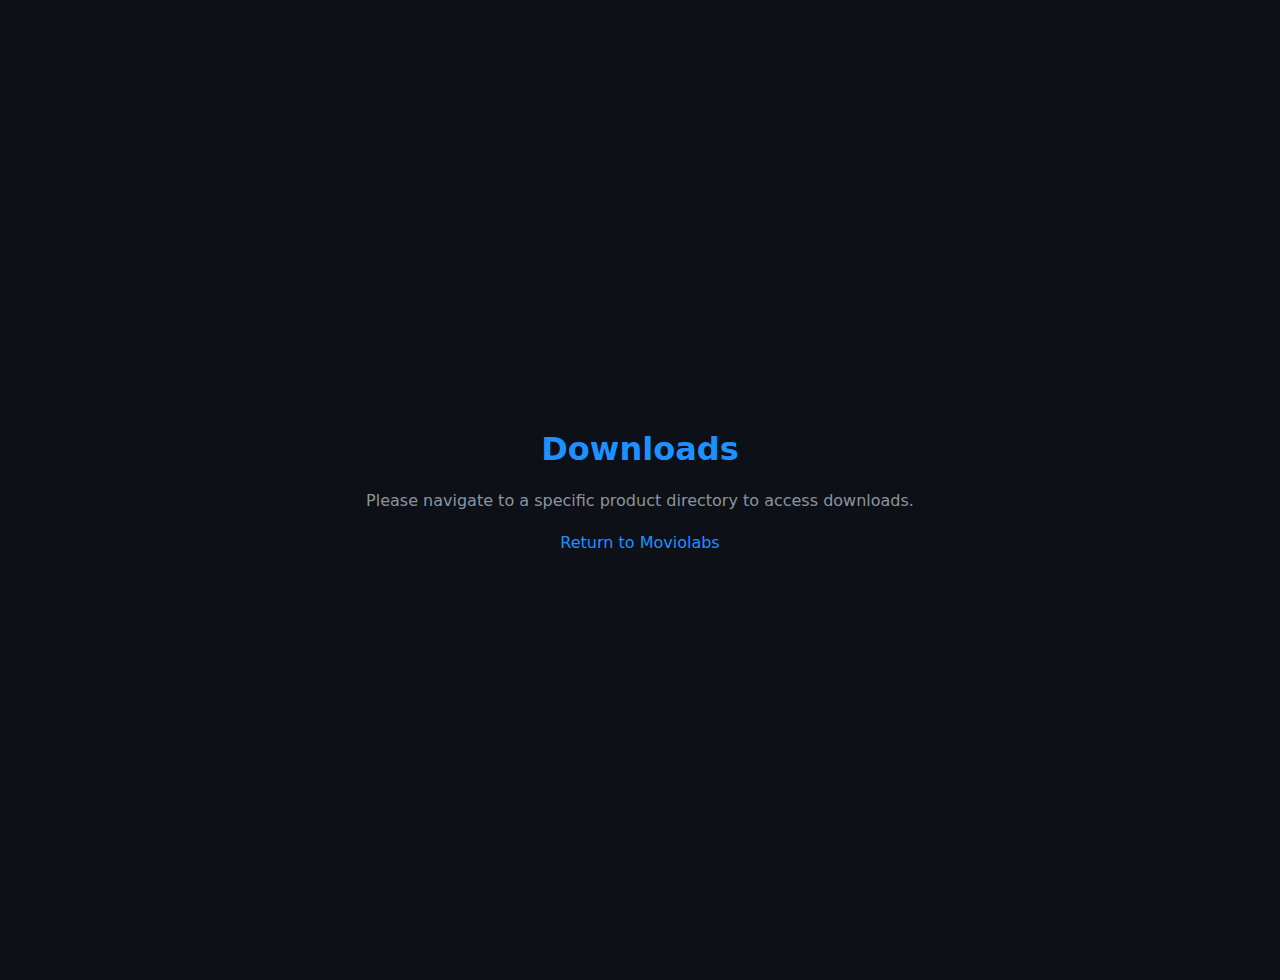
<file: index (2).html>
<!DOCTYPE html>
<html lang="en">
<head>
  <meta charset="UTF-8" />
  <meta name="viewport" content="width=device-width, initial-scale=1.0" />
  <title>Downloads - Moviolabs</title>
  <style>
    body {
      margin: 0;
      padding: 40px 20px;
      background: #0d1117;
      color: #e6edf3;
      font-family: system-ui, -apple-system, BlinkMacSystemFont, "Segoe UI", sans-serif;
      display: flex;
      align-items: center;
      justify-content: center;
      min-height: 100vh;
      text-align: center;
    }
    .message {
      max-width: 600px;
    }
    h1 {
      color: #1e90ff;
      margin-bottom: 20px;
    }
    p {
      color: #8b949e;
      line-height: 1.6;
    }
    a {
      color: #1e90ff;
      text-decoration: none;
    }
    a:hover {
      text-decoration: underline;
    }
  </style>
</head>
<body>
  <div class="message">
    <h1>Downloads</h1>
    <p>Please navigate to a specific product directory to access downloads.</p>
    <p><a href="/coming-soon/en/">Return to Moviolabs</a></p>
  </div>
</body>
</html>
</file>
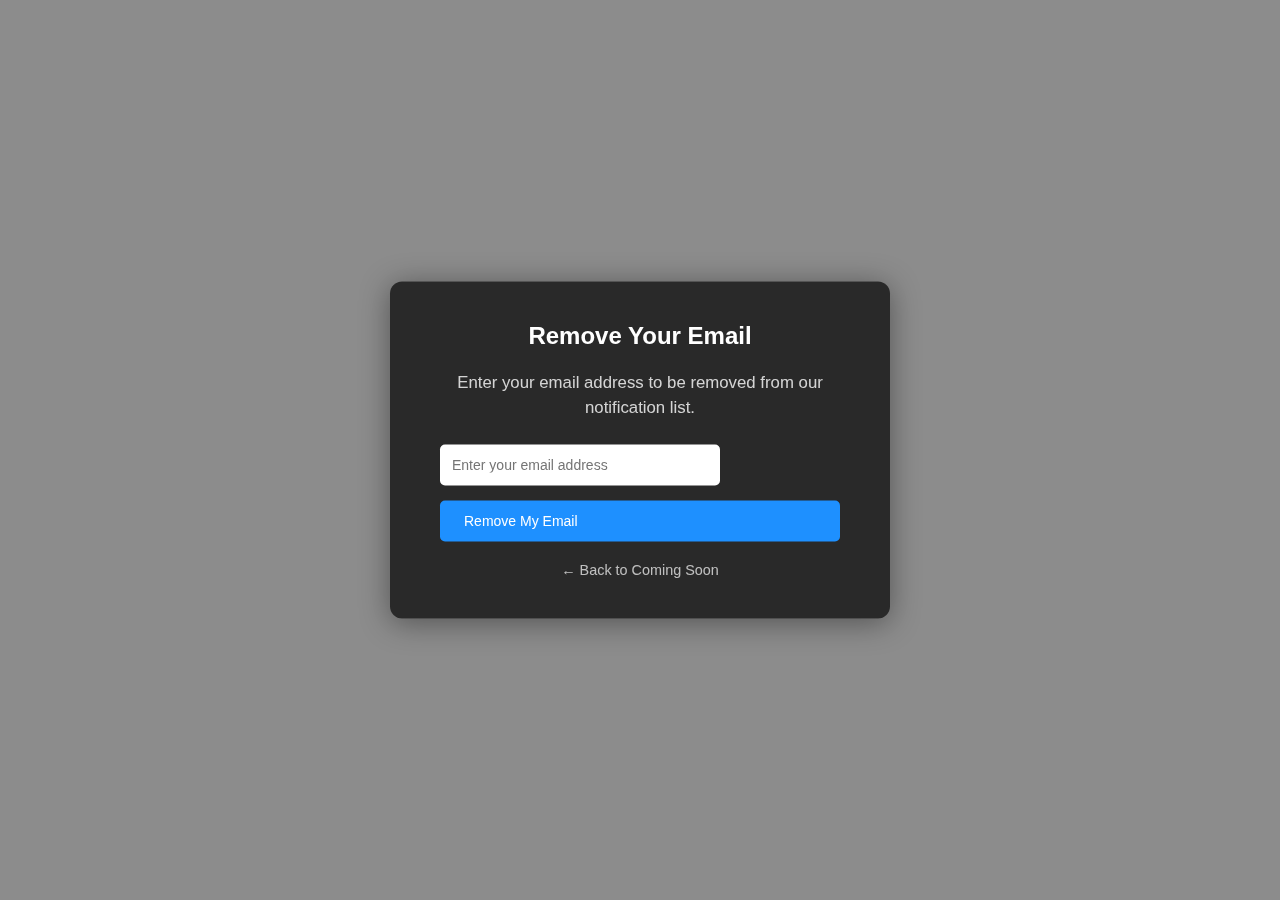
<file: remove.html>
<!DOCTYPE html>
<html lang="en">
<head>
  <meta charset="UTF-8">
  <meta name="viewport" content="width=device-width, initial-scale=1.0">
  <title>Remove Email - MOVIOLABS</title>
  <link rel="stylesheet" href="css/style.css">
  <style>
    .removal-container {
      position: absolute;
      top: 50%;
      left: 50%;
      transform: translate(-50%, -50%);
      background: rgba(30, 30, 30, 0.9);
      padding: 40px 50px;
      border-radius: 12px;
      text-align: center;
      max-width: 500px;
      width: 90%;
      box-shadow: 0 4px 30px rgba(0, 0, 0, 0.4);
      z-index: 10;
    }
    
    .removal-container h2 {
      color: white;
      margin-bottom: 20px;
    }
    
    .removal-container p {
      color: rgba(255, 255, 255, 0.8);
      margin-bottom: 25px;
    }
    
    .removal-form {
      display: flex;
      flex-direction: column;
      gap: 15px;
    }
    
    .removal-form input {
      padding: 12px;
      border: none;
      border-radius: 5px;
      font-size: 14px;
      outline: none;
    }
    
    .removal-form button {
      padding: 12px 24px;
      border: none;
      background: #1e90ff;
      color: white;
      border-radius: 5px;
      cursor: pointer;
      font-size: 14px;
      transition: background 0.3s;
    }
    
    .removal-form button:hover {
      background: #0077cc;
    }
    
    .removal-form button:disabled {
      background: #666;
      cursor: not-allowed;
    }
    
    #removalResponse {
      margin-top: 15px;
      padding: 12px;
      border-radius: 5px;
      display: none;
    }
    
    #removalResponse.success {
      background: rgba(46, 204, 113, 0.2);
      color: #2ecc71;
      border: 1px solid #2ecc71;
      display: block;
    }
    
    #removalResponse.error {
      background: rgba(231, 76, 60, 0.2);
      color: #e74c3c;
      border: 1px solid #e74c3c;
      display: block;
    }
    
    .back-link {
      margin-top: 20px;
      display: inline-block;
      color: rgba(255, 255, 255, 0.7);
      text-decoration: none;
      font-size: 0.9em;
    }
    
    .back-link:hover {
      color: white;
      text-decoration: underline;
    }
  </style>
</head>
<body>
  <div class="overlay"></div>
  
  <div class="removal-container">
    <h2>Remove Your Email</h2>
    <p>Enter your email address to be removed from our notification list.</p>
    
    <form id="removalForm" class="removal-form">
      <input type="email" id="removalEmail" name="email" placeholder="Enter your email address" required>
      <button type="submit">Remove My Email</button>
    </form>
    
    <div id="removalResponse"></div>
    
    <a href="en/" class="back-link">← Back to Coming Soon</a>
  </div>

  <script>
    document.getElementById('removalForm').addEventListener('submit', function(e) {
      e.preventDefault();
      
      const email = document.getElementById('removalEmail').value.trim();
      const button = this.querySelector('button');
      const response = document.getElementById('removalResponse');
      
      // Disable form
      button.disabled = true;
      button.textContent = 'Processing...';
      response.className = '';
      response.style.display = 'none';
      
      // Submit removal request
      fetch('remove_email.php', {
        method: 'POST',
        headers: { 'Content-Type': 'application/x-www-form-urlencoded' },
        body: `email=${encodeURIComponent(email)}`
      })
      .then(res => res.text())
      .then(text => {
        if (text.includes('Success') || text.includes('removed')) {
          response.className = 'success';
          response.textContent = text;
          document.getElementById('removalForm').reset();
        } else {
          response.className = 'error';
          response.textContent = text;
        }
        button.disabled = false;
        button.textContent = 'Remove My Email';
      })
      .catch(() => {
        response.className = 'error';
        response.textContent = 'Error: Could not process your request. Please try again later.';
        button.disabled = false;
        button.textContent = 'Remove My Email';
      });
    });
  </script>
</body>
</html>
</file>
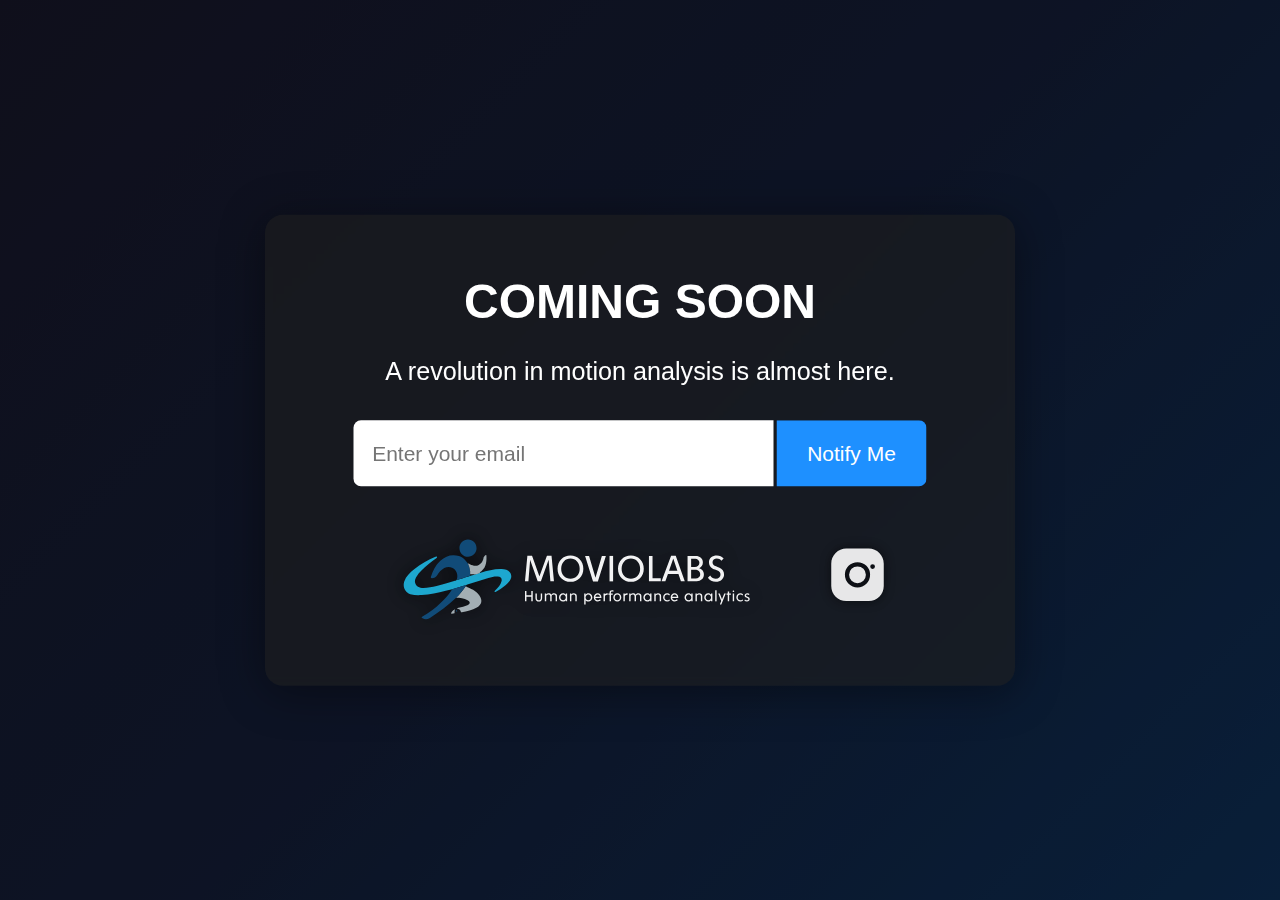
<file: test_animation.html>
<!DOCTYPE html>
<html lang="en">
<head>
  <meta charset="UTF-8">
  <meta name="viewport" content="width=device-width, initial-scale=1.0">
  <title>Success Animation Test - In Context</title>
  <style>
    * {
      margin: 0;
      padding: 0;
      box-sizing: border-box;
    }

    body, html {
      margin: 0;
      padding: 0;
      width: 100%;
      height: 100%;
      overflow: hidden;
      background: #000;
    }

    /* Simulated video background */
    #bg-video {
      position: fixed;
      top: 0;
      left: 0;
      width: 100vw;
      height: 100vh;
      object-fit: cover;
      z-index: 1;
      background: linear-gradient(135deg, #1a1a2e 0%, #16213e 50%, #0f3460 100%);
    }

    .overlay {
      position: fixed;
      top: 0;
      left: 0;
      width: 100%;
      height: 100%;
      background: rgba(0, 0, 0, 0.4);
      z-index: 2;
    }

    /* === MAIN CONTENT BOX === */
    .content-box {
      position: absolute;
      top: 50%;
      left: 50%;
      transform: translate(-50%, -50%) scale(1.5);
      transform-origin: center;
      background: rgba(30, 30, 30, 0.6);
      padding: 40px 50px;
      border-radius: 12px;
      text-align: center;
      width: 90%;
      max-width: 500px;
      box-shadow: 0 4px 30px rgba(0, 0, 0, 0.4);
      z-index: 10;
      backdrop-filter: blur(2px);
      box-sizing: border-box;
      overflow: hidden;
    }
    
    .thank-you-message {
      color: white;
      font-size: 1.2em;
      font-weight: 500;
      text-align: center;
      margin-top: 20px;
    }

    .content-box.showing-success {
      /* Dimensions locked via inline styles in JavaScript - no CSS changes */
    }

    h1 {
      font-size: 2em;
      margin-bottom: 15px;
      color: white;
      font-family: -apple-system, BlinkMacSystemFont, 'Segoe UI', Roboto, Oxygen, Ubuntu, Cantarell, sans-serif;
    }

    p {
      font-size: 1.05em;
      line-height: 1.5;
      color: white;
      font-family: -apple-system, BlinkMacSystemFont, 'Segoe UI', Roboto, Oxygen, Ubuntu, Cantarell, sans-serif;
      margin-bottom: 20px;
    }

    form {
      margin-top: 20px;
      display: flex;
      justify-content: center;
      align-items: stretch;
      gap: 2px;
      flex-wrap: nowrap;
      position: relative;
      min-height: 44px; /* Maintain minimum height */
    }

    input[type="email"] {
      padding: 12px;
      width: 70%;
      border: none;
      border-radius: 5px 0 0 5px;
      outline: none;
      font-family: -apple-system, BlinkMacSystemFont, 'Segoe UI', Roboto, Oxygen, Ubuntu, Cantarell, sans-serif;
      font-size: 14px;
      line-height: 1.2;
      box-sizing: border-box;
      display: flex;
      align-items: center;
    }

    button {
      padding: 12px 20px;
      border: none;
      background: #1e90ff;
      color: white;
      border-radius: 0 5px 5px 0;
      cursor: pointer;
      transition: background 0.3s;
      font-family: -apple-system, BlinkMacSystemFont, 'Segoe UI', Roboto, Oxygen, Ubuntu, Cantarell, sans-serif;
      font-size: 14px;
      line-height: 1.2;
      box-sizing: border-box;
      display: flex;
      align-items: center;
      white-space: nowrap;
    }

    button:hover {
      background: #0077cc;
    }

    button:disabled {
      opacity: 0.6;
      cursor: not-allowed;
    }

    .socials {
      margin-top: 30px;
      text-align: center;
      display: flex;
      justify-content: center;
      align-items: center;
      gap: 30px;
      flex-direction: row;
      flex-wrap: wrap;
    }

    .socials a img {
      width: 42px;
      height: auto;
      opacity: 0.9;
      transition: opacity 0.3s;
      filter: drop-shadow(0 0 4px rgba(0,0,0,0.6));
    }

    .socials .logo-bottom {
      width: 260px !important;
      height: auto;
      opacity: 0.95;
      vertical-align: middle;
      transition: opacity 0.3s ease, transform 0.3s ease;
      filter: drop-shadow(0 0 6px rgba(0,0,0,0.6));
    }

  </style>
</head>
<body>
  <div id="bg-video"></div>
  <div class="overlay"></div>

  <div class="content-box">
    <h1>COMING SOON</h1>
    <p>A revolution in motion analysis is almost here.</p>

    <form id="notifyForm">
      <input type="email" id="email" name="email" placeholder="Enter your email">
      <button type="submit" data-original-text="Notify Me">Notify Me</button>
    </form>

    <div class="socials">
      <div class="logo-container">
        <img src="img/coming.soon.light.on.darkL.svg" alt="Moviolabs logo" class="logo-bottom" onerror="this.style.display='none'">
      </div>
      <a href="https://www.instagram.com/moviolabs/" target="_blank">
        <img src="img/instagram.svg" alt="Instagram" onerror="this.style.display='none'">
      </a>
    </div>
  </div>

  <script>
    // Form handler - replaces form with thank you message, locks box size
    const form = document.getElementById('notifyForm');
    const submitButton = form.querySelector('button[type="submit"]');
    const contentBox = document.querySelector('.content-box');
    
    form.addEventListener('submit', function(e) {
      e.preventDefault();
      e.stopPropagation();
      
      // Lock content box dimensions to prevent resizing
      if (contentBox) {
        const currentHeight = contentBox.offsetHeight;
        const currentWidth = contentBox.offsetWidth;
        const computedStyle = window.getComputedStyle(contentBox);
        const currentPadding = computedStyle.padding;
        const currentMaxWidth = computedStyle.maxWidth;
        
        // Lock ALL dimensions with inline styles
        contentBox.style.setProperty("height", currentHeight + "px", "important");
        contentBox.style.setProperty("min-height", currentHeight + "px", "important");
        contentBox.style.setProperty("max-height", currentHeight + "px", "important");
        contentBox.style.setProperty("width", currentWidth + "px", "important");
        contentBox.style.setProperty("min-width", currentWidth + "px", "important");
        contentBox.style.setProperty("max-width", currentMaxWidth, "important");
        contentBox.style.setProperty("padding", currentPadding, "important");
      }
      
      // Keep form in layout but hide its contents and show thank you message instead
      const formHeight = form.offsetHeight;
      const formMarginTop = window.getComputedStyle(form).marginTop;
      
      // Hide form inputs/button
      form.querySelector('input').style.display = 'none';
      form.querySelector('button').style.display = 'none';
      form.style.height = formHeight + 'px';
      form.style.marginTop = formMarginTop;
      form.style.display = 'flex';
      form.style.alignItems = 'center';
      form.style.justifyContent = 'center';
      
      // Create and show thank you message inside the form
      const thankYouMessage = document.createElement('p');
      thankYouMessage.className = 'thank-you-message';
      thankYouMessage.textContent = "Thank you for your interest!";
      thankYouMessage.style.margin = '0';
      
      // Add message to form
      form.appendChild(thankYouMessage);
    });
    
    // Also allow button click without validation
    submitButton.addEventListener('click', function(e) {
      e.preventDefault();
      e.stopPropagation();
      if (!submitButton.disabled) {
        form.dispatchEvent(new Event('submit'));
      }
    });
  </script>
</body>
</html>
</file>
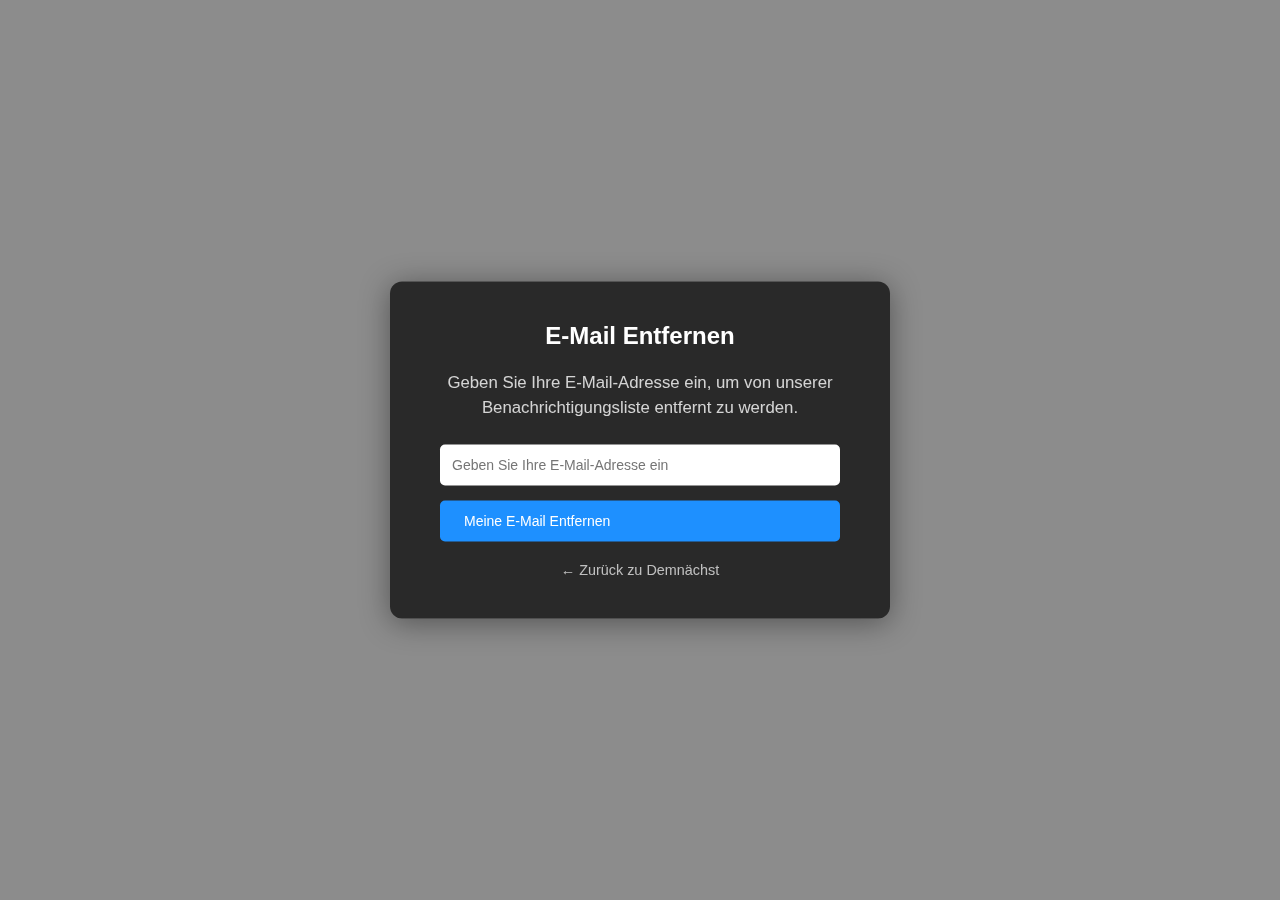
<file: de/remove.html>
<!DOCTYPE html>
<html lang="de">
<head>
  <meta charset="UTF-8">
  <meta name="viewport" content="width=device-width, initial-scale=1.0">
  <title>E-Mail Entfernen - MOVIOLABS</title>
  <link rel="stylesheet" href="../css/style.css">
  <style>
    .removal-container {
      position: absolute;
      top: 50%;
      left: 50%;
      transform: translate(-50%, -50%);
      background: rgba(30, 30, 30, 0.9);
      padding: 40px 50px;
      border-radius: 12px;
      text-align: center;
      max-width: 500px;
      width: 90%;
      box-shadow: 0 4px 30px rgba(0, 0, 0, 0.4);
      z-index: 10;
    }
    
    .removal-container h2 {
      color: white;
      margin-bottom: 20px;
    }
    
    .removal-container p {
      color: rgba(255, 255, 255, 0.8);
      margin-bottom: 25px;
    }
    
    .removal-form {
      display: flex;
      flex-direction: column;
      gap: 15px;
    }
    
    .removal-form input {
      padding: 12px;
      border: none;
      border-radius: 5px;
      font-size: 14px;
      outline: none;
      width: 100%;
      box-sizing: border-box;
    }
    
    .removal-form button {
      padding: 12px 24px;
      border: none;
      background: #1e90ff;
      color: white;
      border-radius: 5px;
      cursor: pointer;
      font-size: 14px;
      transition: background 0.3s;
      width: 100%;
      box-sizing: border-box;
    }
    
    .removal-form button:hover {
      background: #0077cc;
    }
    
    .removal-form button:disabled {
      background: #666;
      cursor: not-allowed;
    }
    
    #removalResponse {
      margin-top: 15px;
      padding: 12px;
      border-radius: 5px;
      display: none;
    }
    
    #removalResponse.success {
      background: rgba(46, 204, 113, 0.2);
      color: #2ecc71;
      border: 1px solid #2ecc71;
      display: block;
    }
    
    #removalResponse.error {
      background: rgba(231, 76, 60, 0.2);
      color: #e74c3c;
      border: 1px solid #e74c3c;
      display: block;
    }
    
    .back-link {
      margin-top: 20px;
      display: inline-block;
      color: rgba(255, 255, 255, 0.7);
      text-decoration: none;
      font-size: 0.9em;
    }
    
    .back-link:hover {
      color: white;
      text-decoration: underline;
    }
  </style>
</head>
<body>
  <div class="overlay"></div>
  
  <div class="removal-container">
    <h2>E-Mail Entfernen</h2>
    <p>Geben Sie Ihre E-Mail-Adresse ein, um von unserer Benachrichtigungsliste entfernt zu werden.</p>
    
    <form id="removalForm" class="removal-form">
      <input type="email" id="removalEmail" name="email" placeholder="Geben Sie Ihre E-Mail-Adresse ein" required>
      <button type="submit">Meine E-Mail Entfernen</button>
    </form>
    
    <div id="removalResponse"></div>
    
    <a href="index.html" class="back-link">← Zurück zu Demnächst</a>
  </div>

  <script>
    document.getElementById('removalForm').addEventListener('submit', function(e) {
      e.preventDefault();
      
      const email = document.getElementById('removalEmail').value.trim();
      const button = this.querySelector('button');
      const response = document.getElementById('removalResponse');
      
      // Disable form
      button.disabled = true;
      button.textContent = 'Wird verarbeitet...';
      response.className = '';
      response.style.display = 'none';
      
      // Submit removal request
      fetch('../remove_email.php', {
        method: 'POST',
        headers: { 'Content-Type': 'application/x-www-form-urlencoded' },
        body: `email=${encodeURIComponent(email)}`
      })
      .then(res => res.text())
      .then(text => {
        const messages = {
          success: "Erfolg: Ihre E-Mail-Adresse wurde von unserer Liste entfernt.",
          notFound: "Diese E-Mail-Adresse befindet sich nicht in unserer Datenbank.",
          error: "Fehler: Ihre Anfrage konnte nicht verarbeitet werden. Bitte versuchen Sie es später erneut."
        };
        
        if (text.includes('Success') || text.includes('removed')) {
          response.className = 'success';
          response.textContent = messages.success;
          document.getElementById('removalForm').reset();
        } else if (text.includes('not in our database')) {
          response.className = 'error';
          response.textContent = messages.notFound;
        } else {
          response.className = 'error';
          response.textContent = messages.error;
        }
        button.disabled = false;
        button.textContent = 'Meine E-Mail Entfernen';
      })
      .catch(() => {
        response.className = 'error';
        response.textContent = 'Fehler: Ihre Anfrage konnte nicht verarbeitet werden. Bitte versuchen Sie es später erneut.';
        button.disabled = false;
        button.textContent = 'Meine E-Mail Entfernen';
      });
    });
  </script>
</body>
</html>
</file>
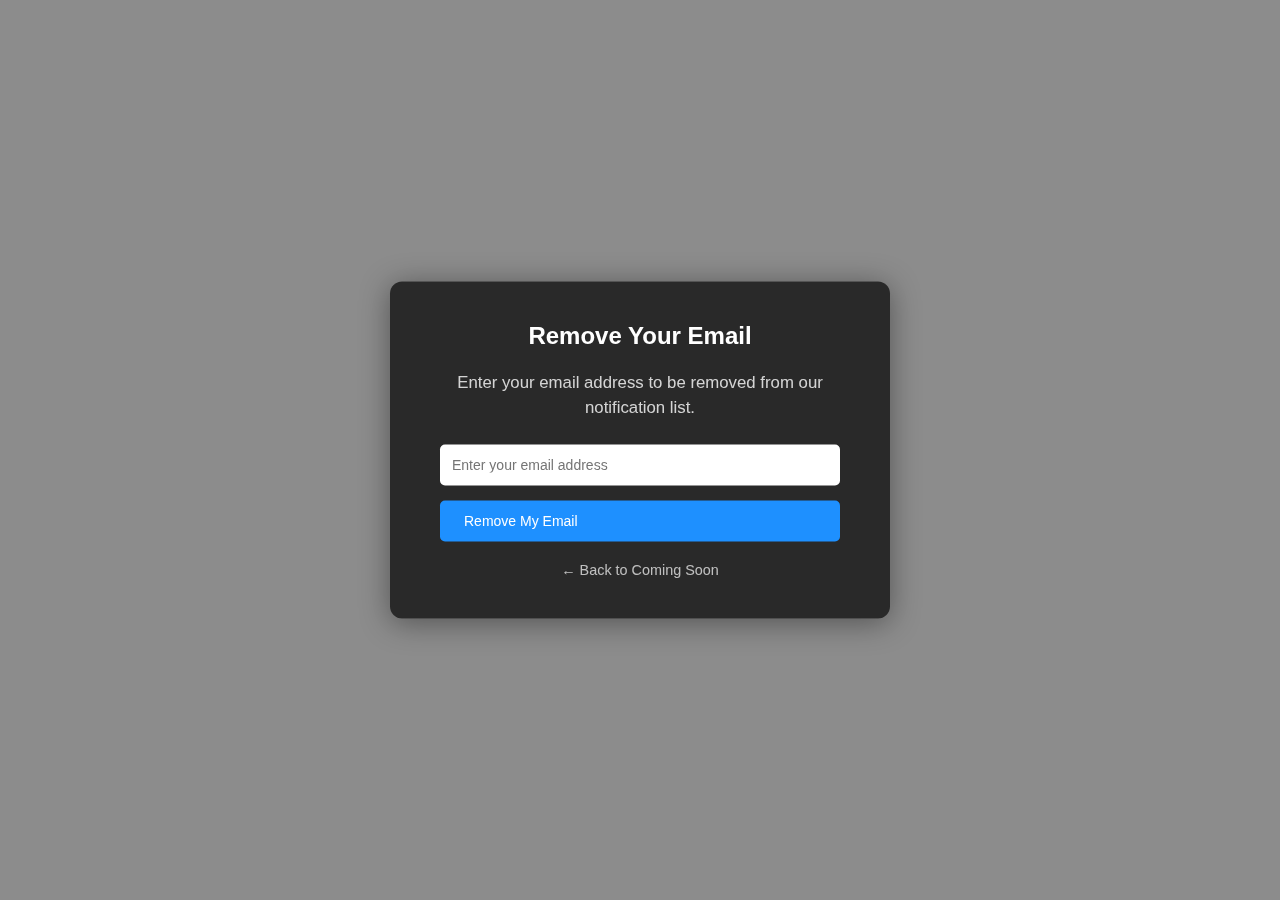
<file: en/remove.html>
<!DOCTYPE html>
<html lang="en">
<head>
  <meta charset="UTF-8">
  <meta name="viewport" content="width=device-width, initial-scale=1.0">
  <title>Remove Email - MOVIOLABS</title>
  <link rel="stylesheet" href="../css/style.css">
  <style>
    .removal-container {
      position: absolute;
      top: 50%;
      left: 50%;
      transform: translate(-50%, -50%);
      background: rgba(30, 30, 30, 0.9);
      padding: 40px 50px;
      border-radius: 12px;
      text-align: center;
      max-width: 500px;
      width: 90%;
      box-shadow: 0 4px 30px rgba(0, 0, 0, 0.4);
      z-index: 10;
    }
    
    .removal-container h2 {
      color: white;
      margin-bottom: 20px;
    }
    
    .removal-container p {
      color: rgba(255, 255, 255, 0.8);
      margin-bottom: 25px;
    }
    
    .removal-form {
      display: flex;
      flex-direction: column;
      gap: 15px;
    }
    
    .removal-form input {
      padding: 12px;
      border: none;
      border-radius: 5px;
      font-size: 14px;
      outline: none;
      width: 100%;
      box-sizing: border-box;
    }
    
    .removal-form button {
      padding: 12px 24px;
      border: none;
      background: #1e90ff;
      color: white;
      border-radius: 5px;
      cursor: pointer;
      font-size: 14px;
      transition: background 0.3s;
      width: 100%;
      box-sizing: border-box;
    }
    
    .removal-form button:hover {
      background: #0077cc;
    }
    
    .removal-form button:disabled {
      background: #666;
      cursor: not-allowed;
    }
    
    #removalResponse {
      margin-top: 15px;
      padding: 12px;
      border-radius: 5px;
      display: none;
    }
    
    #removalResponse.success {
      background: rgba(46, 204, 113, 0.2);
      color: #2ecc71;
      border: 1px solid #2ecc71;
      display: block;
    }
    
    #removalResponse.error {
      background: rgba(231, 76, 60, 0.2);
      color: #e74c3c;
      border: 1px solid #e74c3c;
      display: block;
    }
    
    .back-link {
      margin-top: 20px;
      display: inline-block;
      color: rgba(255, 255, 255, 0.7);
      text-decoration: none;
      font-size: 0.9em;
    }
    
    .back-link:hover {
      color: white;
      text-decoration: underline;
    }
  </style>
</head>
<body>
  <div class="overlay"></div>
  
  <div class="removal-container">
    <h2>Remove Your Email</h2>
    <p>Enter your email address to be removed from our notification list.</p>
    
    <form id="removalForm" class="removal-form">
      <input type="email" id="removalEmail" name="email" placeholder="Enter your email address" required>
      <button type="submit">Remove My Email</button>
    </form>
    
    <div id="removalResponse"></div>
    
    <a href="index.html" class="back-link">← Back to Coming Soon</a>
  </div>

  <script>
    document.getElementById('removalForm').addEventListener('submit', function(e) {
      e.preventDefault();
      
      const email = document.getElementById('removalEmail').value.trim();
      const button = this.querySelector('button');
      const response = document.getElementById('removalResponse');
      
      // Disable form
      button.disabled = true;
      button.textContent = 'Processing...';
      response.className = '';
      response.style.display = 'none';
      
      // Submit removal request
      fetch('../remove_email.php', {
        method: 'POST',
        headers: { 'Content-Type': 'application/x-www-form-urlencoded' },
        body: `email=${encodeURIComponent(email)}`
      })
      .then(res => res.text())
      .then(text => {
        const messages = {
          success: "Success: Your email address has been removed from our list.",
          notFound: "This email address is not in our database.",
          error: "Error: Could not process your request. Please try again later."
        };
        
        if (text.includes('Success') || text.includes('removed')) {
          response.className = 'success';
          response.textContent = messages.success;
          document.getElementById('removalForm').reset();
        } else if (text.includes('not in our database')) {
          response.className = 'error';
          response.textContent = messages.notFound;
        } else {
          response.className = 'error';
          response.textContent = messages.error;
        }
        button.disabled = false;
        button.textContent = 'Remove My Email';
      })
      .catch(() => {
        response.className = 'error';
        response.textContent = 'Error: Could not process your request. Please try again later.';
        button.disabled = false;
        button.textContent = 'Remove My Email';
      });
    });
  </script>
</body>
</html>
</file>
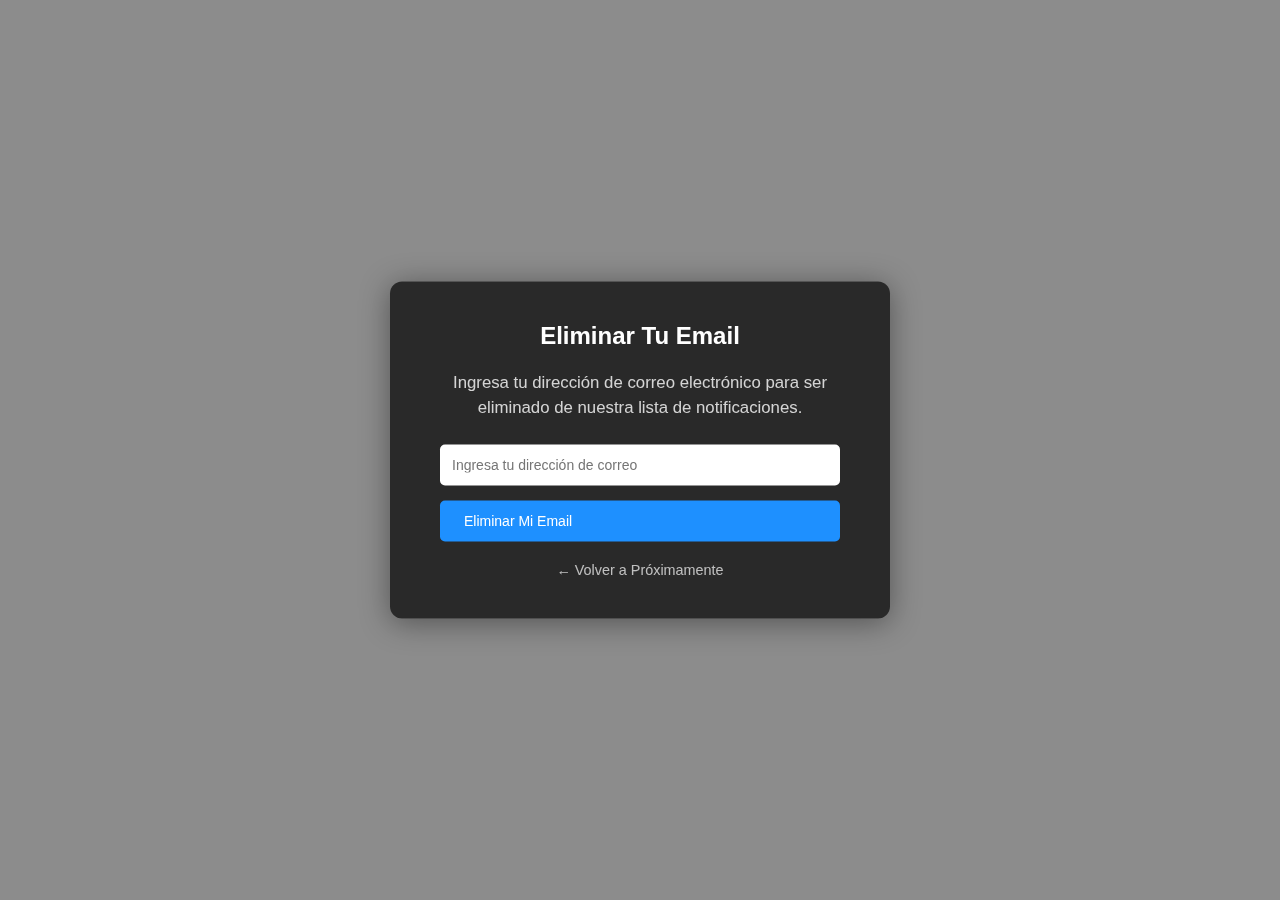
<file: es/remove.html>
<!DOCTYPE html>
<html lang="es">
<head>
  <meta charset="UTF-8">
  <meta name="viewport" content="width=device-width, initial-scale=1.0">
  <title>Eliminar Email - MOVIOLABS</title>
  <link rel="stylesheet" href="../css/style.css">
  <style>
    .removal-container {
      position: absolute;
      top: 50%;
      left: 50%;
      transform: translate(-50%, -50%);
      background: rgba(30, 30, 30, 0.9);
      padding: 40px 50px;
      border-radius: 12px;
      text-align: center;
      max-width: 500px;
      width: 90%;
      box-shadow: 0 4px 30px rgba(0, 0, 0, 0.4);
      z-index: 10;
    }
    
    .removal-container h2 {
      color: white;
      margin-bottom: 20px;
    }
    
    .removal-container p {
      color: rgba(255, 255, 255, 0.8);
      margin-bottom: 25px;
    }
    
    .removal-form {
      display: flex;
      flex-direction: column;
      gap: 15px;
    }
    
    .removal-form input {
      padding: 12px;
      border: none;
      border-radius: 5px;
      font-size: 14px;
      outline: none;
      width: 100%;
      box-sizing: border-box;
    }
    
    .removal-form button {
      padding: 12px 24px;
      border: none;
      background: #1e90ff;
      color: white;
      border-radius: 5px;
      cursor: pointer;
      font-size: 14px;
      transition: background 0.3s;
      width: 100%;
      box-sizing: border-box;
    }
    
    .removal-form button:hover {
      background: #0077cc;
    }
    
    .removal-form button:disabled {
      background: #666;
      cursor: not-allowed;
    }
    
    #removalResponse {
      margin-top: 15px;
      padding: 12px;
      border-radius: 5px;
      display: none;
    }
    
    #removalResponse.success {
      background: rgba(46, 204, 113, 0.2);
      color: #2ecc71;
      border: 1px solid #2ecc71;
      display: block;
    }
    
    #removalResponse.error {
      background: rgba(231, 76, 60, 0.2);
      color: #e74c3c;
      border: 1px solid #e74c3c;
      display: block;
    }
    
    .back-link {
      margin-top: 20px;
      display: inline-block;
      color: rgba(255, 255, 255, 0.7);
      text-decoration: none;
      font-size: 0.9em;
    }
    
    .back-link:hover {
      color: white;
      text-decoration: underline;
    }
  </style>
</head>
<body>
  <div class="overlay"></div>
  
  <div class="removal-container">
    <h2>Eliminar Tu Email</h2>
    <p>Ingresa tu dirección de correo electrónico para ser eliminado de nuestra lista de notificaciones.</p>
    
    <form id="removalForm" class="removal-form">
      <input type="email" id="removalEmail" name="email" placeholder="Ingresa tu dirección de correo" required>
      <button type="submit">Eliminar Mi Email</button>
    </form>
    
    <div id="removalResponse"></div>
    
    <a href="index.html" class="back-link">← Volver a Próximamente</a>
  </div>

  <script>
    document.getElementById('removalForm').addEventListener('submit', function(e) {
      e.preventDefault();
      
      const email = document.getElementById('removalEmail').value.trim();
      const button = this.querySelector('button');
      const response = document.getElementById('removalResponse');
      
      // Disable form
      button.disabled = true;
      button.textContent = 'Procesando...';
      response.className = '';
      response.style.display = 'none';
      
      // Submit removal request
      fetch('../remove_email.php', {
        method: 'POST',
        headers: { 'Content-Type': 'application/x-www-form-urlencoded' },
        body: `email=${encodeURIComponent(email)}`
      })
      .then(res => res.text())
      .then(text => {
        const messages = {
          success: "Éxito: Tu dirección de correo ha sido eliminada de nuestra lista.",
          notFound: "Esta dirección de correo no está en nuestra base de datos.",
          error: "Error: No se pudo procesar tu solicitud. Por favor, intenta de nuevo más tarde."
        };
        
        if (text.includes('Success') || text.includes('removed')) {
          response.className = 'success';
          response.textContent = messages.success;
          document.getElementById('removalForm').reset();
        } else if (text.includes('not in our database')) {
          response.className = 'error';
          response.textContent = messages.notFound;
        } else {
          response.className = 'error';
          response.textContent = messages.error;
        }
        button.disabled = false;
        button.textContent = 'Eliminar Mi Email';
      })
      .catch(() => {
        response.className = 'error';
        response.textContent = 'Error: No se pudo procesar tu solicitud. Por favor, intenta de nuevo más tarde.';
        button.disabled = false;
        button.textContent = 'Eliminar Mi Email';
      });
    });
  </script>
</body>
</html>
</file>
<file: css/style.css>
/* === GLOBAL RESET === */
* {
  margin: 0;
  padding: 0;
  box-sizing: border-box;
}

body, html {
  height: 100%;
  font-family: 'Helvetica Neue', Arial, sans-serif;
  color: white;
  overflow: hidden;
}

/* === BACKGROUND VIDEO WRAPPER (implicit, kept fixed) === */
#bg-video {
  position: fixed;
  top: 0;
  left: 0;
  width: 100vw;
  height: 100vh;
  object-fit: cover;             /* fill viewport */
  object-position: center center;
  z-index: -2;
  transition: transform 0.4s ease; /* keeps mobile slide smooth too */
  background: #000;              /* Prevent grey flash during transitions */
}



/* === OVERLAY === */
.overlay {
  position: fixed;
  top: 0;
  left: 0;
  width: 100%;
  height: 100%;
  background: rgba(0, 0, 0, 0.45);
  z-index: -1;
}

/* === LANGUAGE SWITCHER === */
.language-switcher {
  position: fixed;
  top: 20px;
  right: 20px;
  z-index: 1000;
  display: flex;
  align-items: center;
  gap: 6px;
  font-size: 14px;
  font-weight: 500;
  background: rgba(30, 30, 30, 0.85);
  padding: 8px 18px;
  border-radius: 20px;
  backdrop-filter: blur(10px);
  box-shadow: 0 2px 10px rgba(0, 0, 0, 0.5);
  visibility: visible;
  opacity: 1;
  white-space: nowrap;
  flex-wrap: nowrap;
  min-width: auto;
}

.lang-link {
  color: rgba(255, 255, 255, 0.7);
  text-decoration: none;
  transition: color 0.3s ease;
  padding: 2px 4px;
  display: inline-block;
  white-space: nowrap;
  flex-shrink: 0;
}

.lang-link:hover {
  color: rgba(255, 255, 255, 0.9);
}

.lang-link.active {
  color: #1e90ff;
  font-weight: 600;
}

.lang-separator {
  color: rgba(255, 255, 255, 0.4);
  font-weight: 300;
  flex-shrink: 0;
  display: inline-block;
}

/* === MAIN CONTENT BOX === */
.content-box {
  position: absolute;
  top: 50%;
  left: 50%;
  transform: translate(-50%, -50%) scale(1.5);
  transform-origin: center;
  background: rgba(30, 30, 30, 0.6);
  padding: 40px 25px 25px 25px;
  border-radius: 12px;
  text-align: center;
  width: 90%;
  max-width: 500px;
  box-shadow: 0 4px 30px rgba(0, 0, 0, 0.4);
  z-index: 10;
  backdrop-filter: blur(2px);
  box-sizing: border-box;
  overflow: hidden;
}


/* German version - wider to accommodate longer text */
.content-box-german {
  max-width: 600px;
}

/* Spanish version - wider to accommodate longer text */
.content-box-spanish {
  max-width: 630px;
}

/* Prevent text wrapping on German and Spanish subtitle text */
.content-box-german > p:first-of-type,
.content-box-spanish > p:first-of-type {
  white-space: nowrap;
}

h1 {
  font-size: 2em;
  margin-bottom: 15px;
}

p {
  font-size: 1.05em;
  line-height: 1.5;
}

form {
  margin-top: 20px;
  display: flex;
  justify-content: center;
  align-items: stretch;
  gap: 2px;
  flex-wrap: nowrap;
  min-height: 44px; /* Maintain minimum height for thank you message */
}

.thank-you-message {
  color: white;
  font-size: 1.1em;
  font-weight: 500;
  text-align: center;
  margin: 0;
  line-height: 1.4;
}

input[type="email"] {
  padding: 12px;
  width: 70%;
  border: none;
  border-radius: 5px 0 0 5px;
  outline: none;
  font-size: 14px;
  line-height: 1.2;
  box-sizing: border-box;
  display: flex;
  align-items: center;
}

button {
  padding: 12px 20px;
  border: none;
  background: #1e90ff;
  color: white;
  border-radius: 0 5px 5px 0;
  cursor: pointer;
  transition: background 0.3s;
  font-size: 14px;
  line-height: 1.2;
  box-sizing: border-box;
  display: flex;
  align-items: center;
  white-space: nowrap;
}

button:hover {
  background: #0077cc;
}

.privacy {
  margin-top: 15px;
  font-size: 0.85em;
  opacity: 0.8;
}

.privacy a {
  color: rgba(255, 255, 255, 0.7);
  text-decoration: none;
  transition: color 0.3s;
  cursor: pointer;
}

.privacy a:hover {
  color: rgba(255, 255, 255, 0.9);
  text-decoration: underline;
}

/* Privacy Modal */
.privacy-modal {
  display: none;
  position: fixed;
  top: 0;
  left: 0;
  width: 100%;
  height: 100%;
  background: rgba(0, 0, 0, 0.7);
  z-index: 1000;
  align-items: center;
  justify-content: center;
  backdrop-filter: blur(4px);
}

.privacy-modal.active {
  display: flex;
}

.privacy-modal-content {
  background: rgba(30, 30, 30, 0.95);
  padding: 40px;
  border-radius: 12px;
  max-width: 500px;
  width: 90%;
  box-shadow: 0 8px 40px rgba(0, 0, 0, 0.5);
  position: relative;
  animation: modalFadeIn 0.3s ease-out;
}

@keyframes modalFadeIn {
  from {
    opacity: 0;
    transform: scale(0.9) translateY(-20px);
  }
  to {
    opacity: 1;
    transform: scale(1) translateY(0);
  }
}

.privacy-modal-close {
  position: absolute;
  top: 15px;
  right: 15px;
  background: none;
  border: none;
  color: rgba(255, 255, 255, 0.7);
  font-size: 28px;
  cursor: pointer;
  width: 30px;
  height: 30px;
  display: flex;
  align-items: center;
  justify-content: center;
  border-radius: 50%;
  transition: all 0.3s;
  line-height: 1;
}

.privacy-modal-close:hover {
  color: white;
  background: rgba(255, 255, 255, 0.1);
}

.privacy-modal h3 {
  margin-top: 0;
  margin-bottom: 20px;
  color: white;
  font-size: 1.5em;
}

.privacy-modal p {
  color: rgba(255, 255, 255, 0.9);
  line-height: 1.6;
  margin: 0;
}


/* === SOCIAL ICONS & LOGO INLINE === */
.socials {
  margin-top: 30px;
  text-align: center;
  display: flex;
  justify-content: center;
  align-items: center;
  gap: 30px;
  flex-direction: row;
  flex-wrap: wrap;
}

/* Order: MOVIOLABS (1) on left, Instagram (2) on right */
.socials .logo-container {
  order: 1;
}

.socials a {
  order: 2;
}

.socials a img {
  width: 42px;
  height: auto;
  opacity: 0.9;
  transition: opacity 0.3s;
  filter: drop-shadow(0 0 4px rgba(0,0,0,0.6));
}

.socials a img:hover {
  opacity: 1;
}


.socials .logo-bottom {
  width: 260px !important;
  height: auto;
  opacity: 0.95;
  vertical-align: middle;
  transition: opacity 0.3s ease, transform 0.3s ease;
  filter: drop-shadow(0 0 6px rgba(0,0,0,0.6));
}

.socials .logo-bottom:hover {
  opacity: 1;
}

/* === TABLET === */
@media (max-width: 1280px) and (min-width: 768px) {
  .content-box {
    transform: translate(-50%, -50%) scale(1.3);
    max-width: 520px;
  }
  
  .content-box-german {
    max-width: 560px;
  }
  
  .content-box-spanish {
    max-width: 580px;
  }
}

/* === MOBILE === */
@media (max-width: 767px) {
  #bg-video {
    position: fixed;
    top: 0;
    left: 0;
    width: 100vw;
    height: 100vh;
    object-fit: cover;
    object-position: center center;
  }

  .language-switcher {
    top: 15px;
    right: 15px;
    font-size: 12px;
    padding: 6px 12px;
  }

  .content-box {
    transform: translate(-50%, -50%) scale(1);
    width: 90%;
    max-width: 90%;
    padding: 24px 28px;
  }

  h1 {
    font-size: 1.6em;
  }

  p {
    font-size: 0.95em;
  }

  form {
    display: flex;
    flex-direction: column;
    align-items: stretch;
  }

  input[type="email"] {
    width: 100%;
    max-width: 100%;
    border-radius: 5px;
    margin-bottom: 10px;
  }

  button {
    width: 100%;
    border-radius: 5px;
    margin-top: 0;
  }

  .socials {
    flex-direction: column;
    gap: 15px;
  }

  .socials .logo-bottom {
    height: 60px;
    width: auto;
  }
}
</file>
